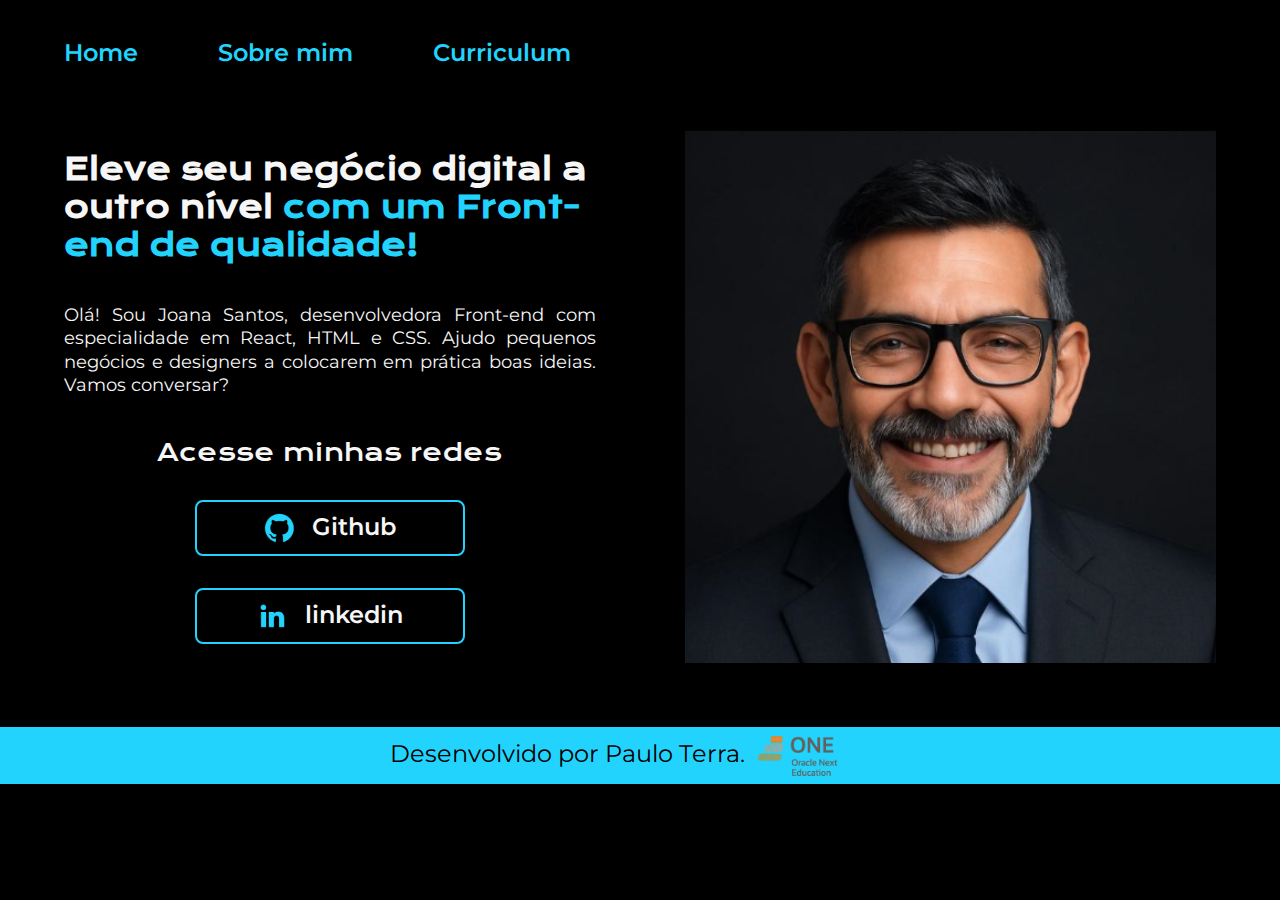
<file: index.html>
<!DOCTYPE html>
<html lang="pt-br">

<head>
    <meta charset="UTF-8">
    <meta http-equiv="X-UA-Compatible" content="IE=edge">
    <meta name="viewport" content="width=device-width, initial-scale=1.0">
    <title>Portifolio</title>
    <link rel="stylesheet" href="./styles/style.css">
</head>

<body>
    <header class="cabecalho">
        <nav class="cabecalho__menu">
            <a class="cabecalho__menu__link" href="index.html">Home</a>
            <a class="cabecalho__menu__link" href="about.html">Sobre mim</a>
            <a class="cabecalho__menu__link" href="curriculum.html">Curriculum</a>
        </nav>
    </header>
    <main class="apresentacao">
        <section class="apresentacao__conteudo">
            <h1 class="apresentacao__conteudo__titulo">Eleve seu negócio digital a outro nível 
                <strong class="titulo-destaque">com um Front-end de qualidade!
            </strong>
            </h1>
            <p class="apresentacao__conteudo__texto">Olá! Sou Joana Santos, desenvolvedora
            Front-end com especialidade em React, HTML e
            CSS. Ajudo pequenos negócios e designers a
            colocarem em prática boas ideias. Vamos
            conversar?</p>
            <div class="apresentacao__links">
                <h2 class="apresentacao__links__subtitulo">Acesse minhas redes</h2>
                <a class="apresentacao__links__navegacao" href="https://github.com/rafaballerini">
                    <img src="./assets/github.png">
                    Github
                </a>
                <a class="apresentacao__links__navegacao" href="https://linkedin.com/in/rafaellaballerini">
                    <img src="./assets/linkedin.png">
                    linkedin
                </a>
                
            </div>
        </section>
        <img class="apresentacao__imagem" src="./assets/Paulo.png" alt="Foto da Paulo Terra programando">
    </main>
    <footer class="rodape">
    <p>Desenvolvido por Paulo Terra. <img src="./assets/logo.png" alt="Logotipo do Oracle Next Education"></p>    
   </footer>
</body>

</html>
</file>
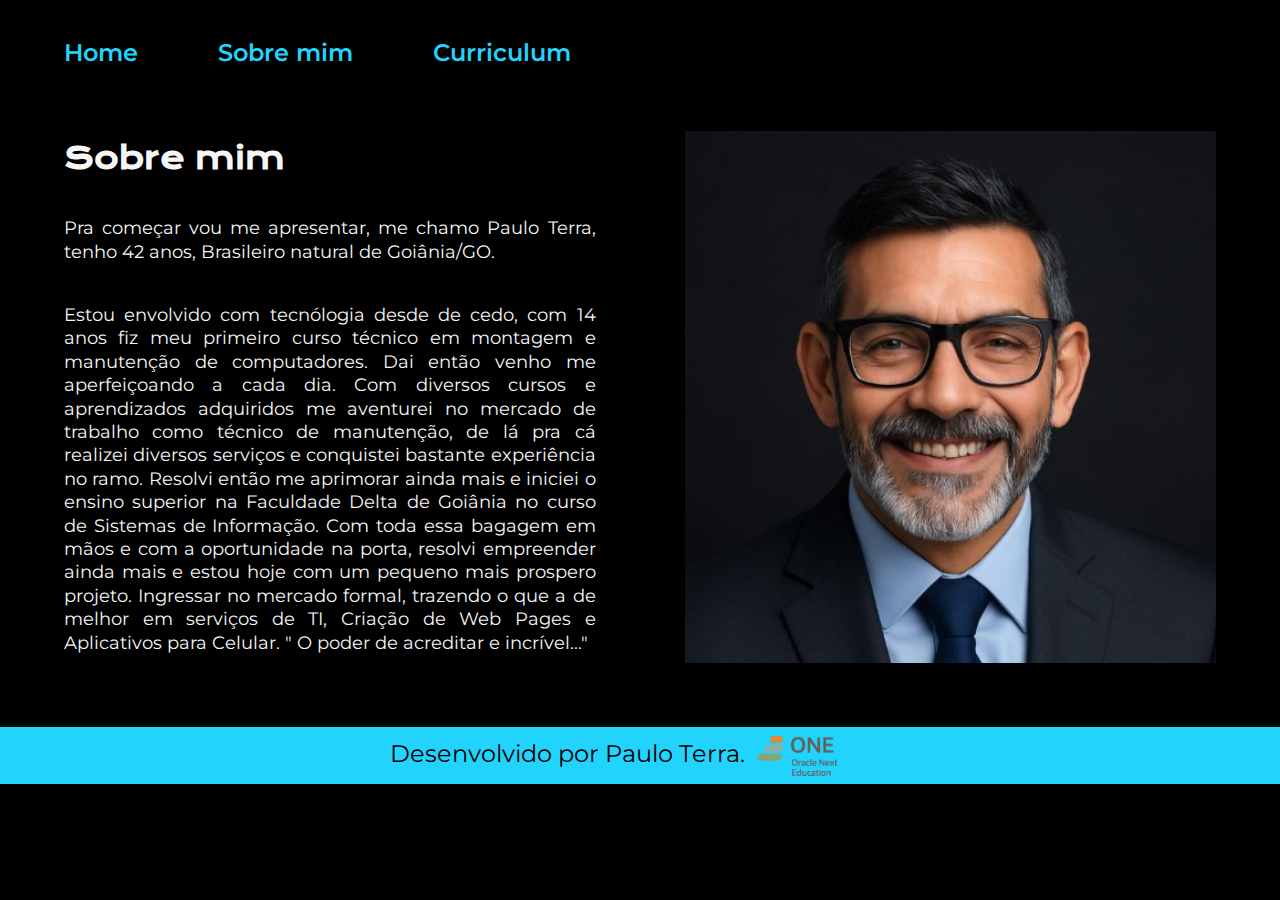
<file: about.html>
<!DOCTYPE html>
<html lang="en">
<head>
    <meta charset="UTF-8">
    <meta name="viewport" content="width=device-width, initial-scale=1.0">
    <title>Sobre Mim</title>
    <link rel="stylesheet" href="./styles/style.css">
</head>
<body>
   <header class="cabecalho">
        <nav class="cabecalho__menu">
            <a class="cabecalho__menu__link" href="index.html">Home</a>
            <a class="cabecalho__menu__link" href="about.html">Sobre mim</a>
            <a class="cabecalho__menu__link" href="curriculum.html">Curriculum</a>
        </nav>
    </header>

   <main class="apresentacao">
        <section class="apresentacao__conteudo">
            <h1 class="apresentacao__conteudo__titulo">Sobre mim</h1>
            <p class="apresentacao__conteudo__texto">Pra começar vou me apresentar, me chamo Paulo Terra, tenho 42 anos, Brasileiro natural de Goiânia/GO.</p>
            <p class="apresentacao__conteudo__texto">Estou envolvido com tecnólogia desde de cedo, com 14 anos fiz meu primeiro curso técnico em montagem e manutenção de computadores. Dai então venho me aperfeiçoando a cada dia. Com diversos cursos e aprendizados adquiridos me aventurei no mercado de trabalho como técnico de manutenção, de lá pra cá realizei diversos serviços e conquistei bastante experiência no ramo. Resolvi então me aprimorar ainda mais e iniciei o ensino superior na Faculdade Delta de Goiânia no curso de Sistemas de Informação.

Com toda essa bagagem em mãos e com a oportunidade na porta, resolvi empreender ainda mais e estou hoje com um pequeno mais prospero projeto. Ingressar no mercado formal, trazendo o que a de melhor em serviços de TI, Criação de Web Pages e Aplicativos para Celular.

" O poder de acreditar e incrível..."</p>
        </section>
             <img class="apresentacao__imagem" src="./assets/Paulo.png" alt="Foto da Paulo Terra programando">
   </main>
   
   
   <footer class="rodape">
    <p>Desenvolvido por Paulo Terra. <img src="./assets/logo.png" alt="Logotipo do Oracle Next Education"></p>    
   </footer>
</body>
</html>
</file>
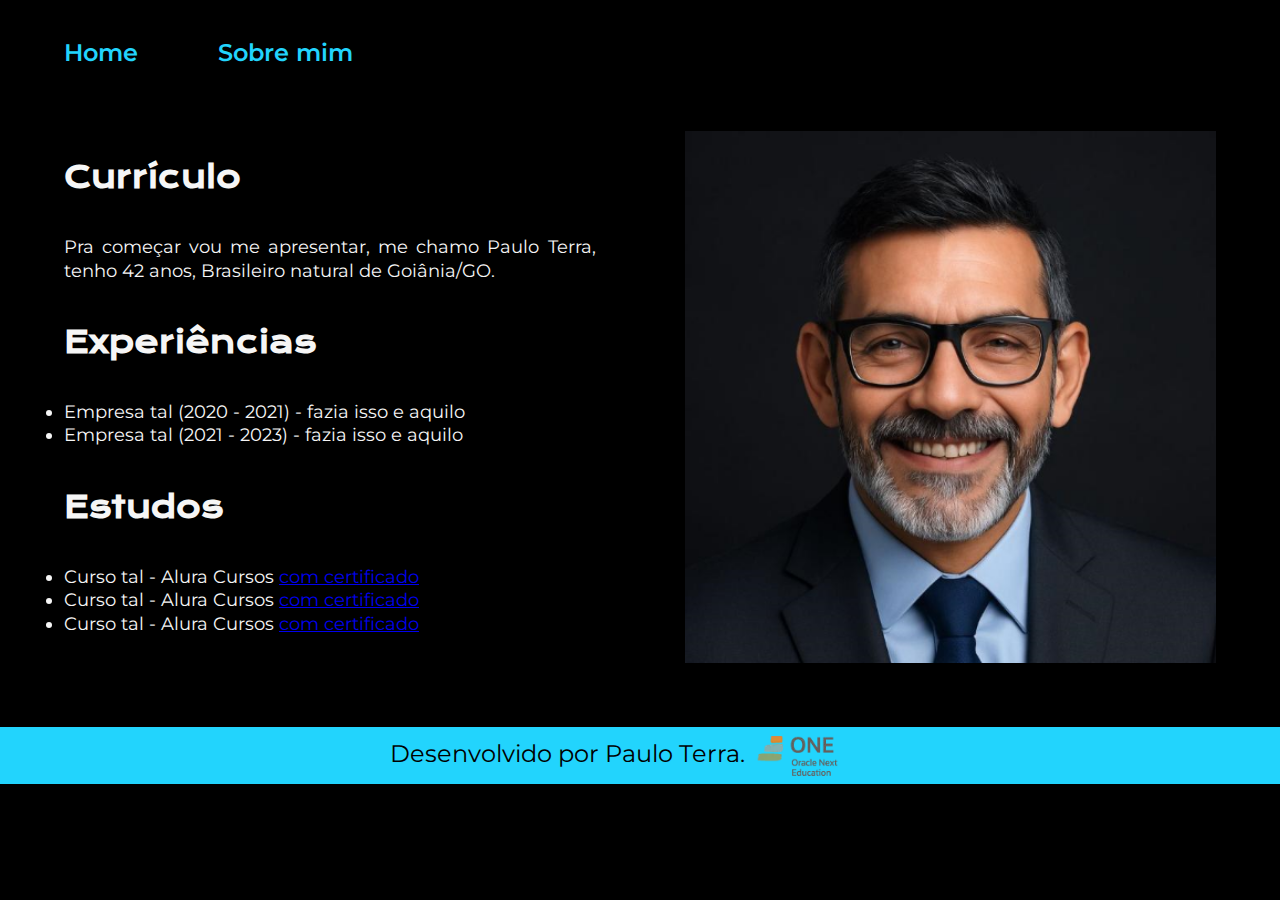
<file: curriculum.html>
<!DOCTYPE html>
<html lang="en">
<head>
    <meta charset="UTF-8">
    <meta name="viewport" content="width=device-width, initial-scale=1.0">
    <title>Curriculum</title>
    <link rel="stylesheet" href="./styles/style.css">
</head>
<body>

    <header class="cabecalho">
        <nav class="cabecalho__menu">
            <a class="cabecalho__menu__link" href="index.html">Home</a>
            <a class="cabecalho__menu__link" href="about.html">Sobre mim</a>
        </nav>
    </header>

    <main class="apresentacao">
        <section class="apresentacao__conteudo">
            <h1 class="apresentacao__conteudo__titulo">Currículo</h1>
            <p class="apresentacao__conteudo__texto">
                Pra começar vou me apresentar, me chamo Paulo Terra, tenho 42 anos, Brasileiro natural de Goiânia/GO.

            </p>
            <h2 class="apresentacao__conteudo__titulo">Experiências</h2>
            <ul class="apresentacao__conteudo__texto">
                <li> Empresa tal (2020 - 2021) - fazia isso e aquilo </li>
                <li> Empresa tal (2021 - 2023) - fazia isso e aquilo </li>
            </ul>
            <h2 class="apresentacao__conteudo__titulo">Estudos</h2>
            <div class="apresentacao__conteudo__texto">
            <ul class="apresentacao__conteudo__texto">
                <li>Curso tal - Alura Cursos <a href="https://cursos.alura.com.br/user/ppaulotterra/fullCertificate/880a28efb76f19b658fbc06727ec248e">com certificado</a> </li>
                <li>Curso tal - Alura Cursos <a href="https://cursos.alura.com.br/user/ppaulotterra/degree-desenvolvimento-pessoal-grupo9-one-954354/certificate">com certificado</a></li>
                <li>Curso tal - Alura Cursos <a href="https://drive.google.com/file/d/1VvT2SgZbvU4voE3N3MI6MqAhLzb6NySU/view?usp=sharing">com certificado</a></li>
            </ul>
            </div>    
        </section>
        <img class="apresentacao__imagem" src="./assets/Paulo.png" alt="Foto da Paulo Terra programando">
    </main> 
    <footer class="rodape">
    <p>Desenvolvido por Paulo Terra. <img src="./assets/logo.png" alt="Logotipo do Oracle Next Education"></p>    
   </footer>
    
</body>
</html>
</file>
<file: styles/style.css>
@import url('https://fonts.googleapis.com/css2?family=Krona+One&family=Montserrat:wght@400;600&display=swap');

/* Variaveis para trocar cor em todo projeto de um a unica vez, sem precisar mexer em todo o codigo*/
:root{
    --cor-primaria: #000000;
    --cor-secundaria: #f6f6f6;
    --cor-terciaria: #22D4FD;
    --cor-hover: #272727;

    --fonte-primaria: 'Krona One', sans-serif;
    --fonte-secundaria: 'Montserrat', sans-serif;


}

*{
    margin: 0;
    padding: 0;
}

body{
    /* height: 100vh; */
    box-sizing: border-box;
    background-color: var(--cor-primaria);
    color: var(--cor-secundaria);
}

.cabecalho{
    padding: 3% 0% 0% 5%;
}

.cabecalho__menu{
    display: flex;
    gap: 80px;
}

.cabecalho__menu__link{
    font-family: var(--fonte-secundaria);
    font-size: 24px;
    font-weight: 600;
    color: var(--cor-terciaria);
    text-decoration: none;
    
}

.apresentacao{
    padding: 5% 5%;
    display: flex;
    align-items: center;
    justify-content: space-between;
    gap: 89px;
}
.apresentacao__conteudo{
    width: 50%;
    display: flex;
    flex-direction: column;
    gap: 40px;
}


.apresentacao__conteudo__titulo{
    font-size: 30px;
    font-family: var(--fonte-primaria);
}

.titulo-destaque{
    color: var(--cor-terciaria);
}

.apresentacao__conteudo__texto{
    font-size: 18px;
    font-family: var(--fonte-secundaria);
    text-align: justify;
    line-height: 1.3;
    
}

.apresentacao__links{
    display: flex;
    flex-direction: column;
    justify-content: space-between;
    align-items: center;
    gap: 32px;
}
.apresentacao__links__subtitulo{
    font-family: var(--fonte-primaria);
    font-weight: 400;
    font-size: 24px;
}
.apresentacao__links__navegacao{
    /* background-color: #22D4FD; */
    display: flex;
    justify-content: center;
    gap: 16px;
    border: 2px solid var(--cor-terciaria);
    width: 50%;
    text-align: center;
    border-radius: 8px;
    font-size: 24px;
    font-weight: 600;
    padding: 10px 0;
    text-decoration: none;
    color: var(--cor-secundaria);
    font-family: var(--fonte-secundaria);
}
.apresentacao__links__link:hover{
    background-color: var(--cor-hover);
}

.apresentacao__imagem{
    width: 50%;
}


.rodape{
    color: var(--cor-primaria);
    background-color: var(--cor-terciaria);
    padding: 4px;
    text-align: center;
    font-family: var(--fonte-secundaria);
    font-size: 24px;
    font-weight: 400;
    
}

.rodape img{
    width: 140px;
    vertical-align: middle;
    margin-left: 0 5px;
}

@media(max-width: 1100px){

    .cabecalho{
        padding: 10%;
    }

    .cabecalho__menu{
        justify-content: center;
    }

    .apresentacao{
        flex-direction: column-reverse;
        padding: 5%;
    }

    .apresentacao__conteudo{
        width: auto;
    }
}
</file>
